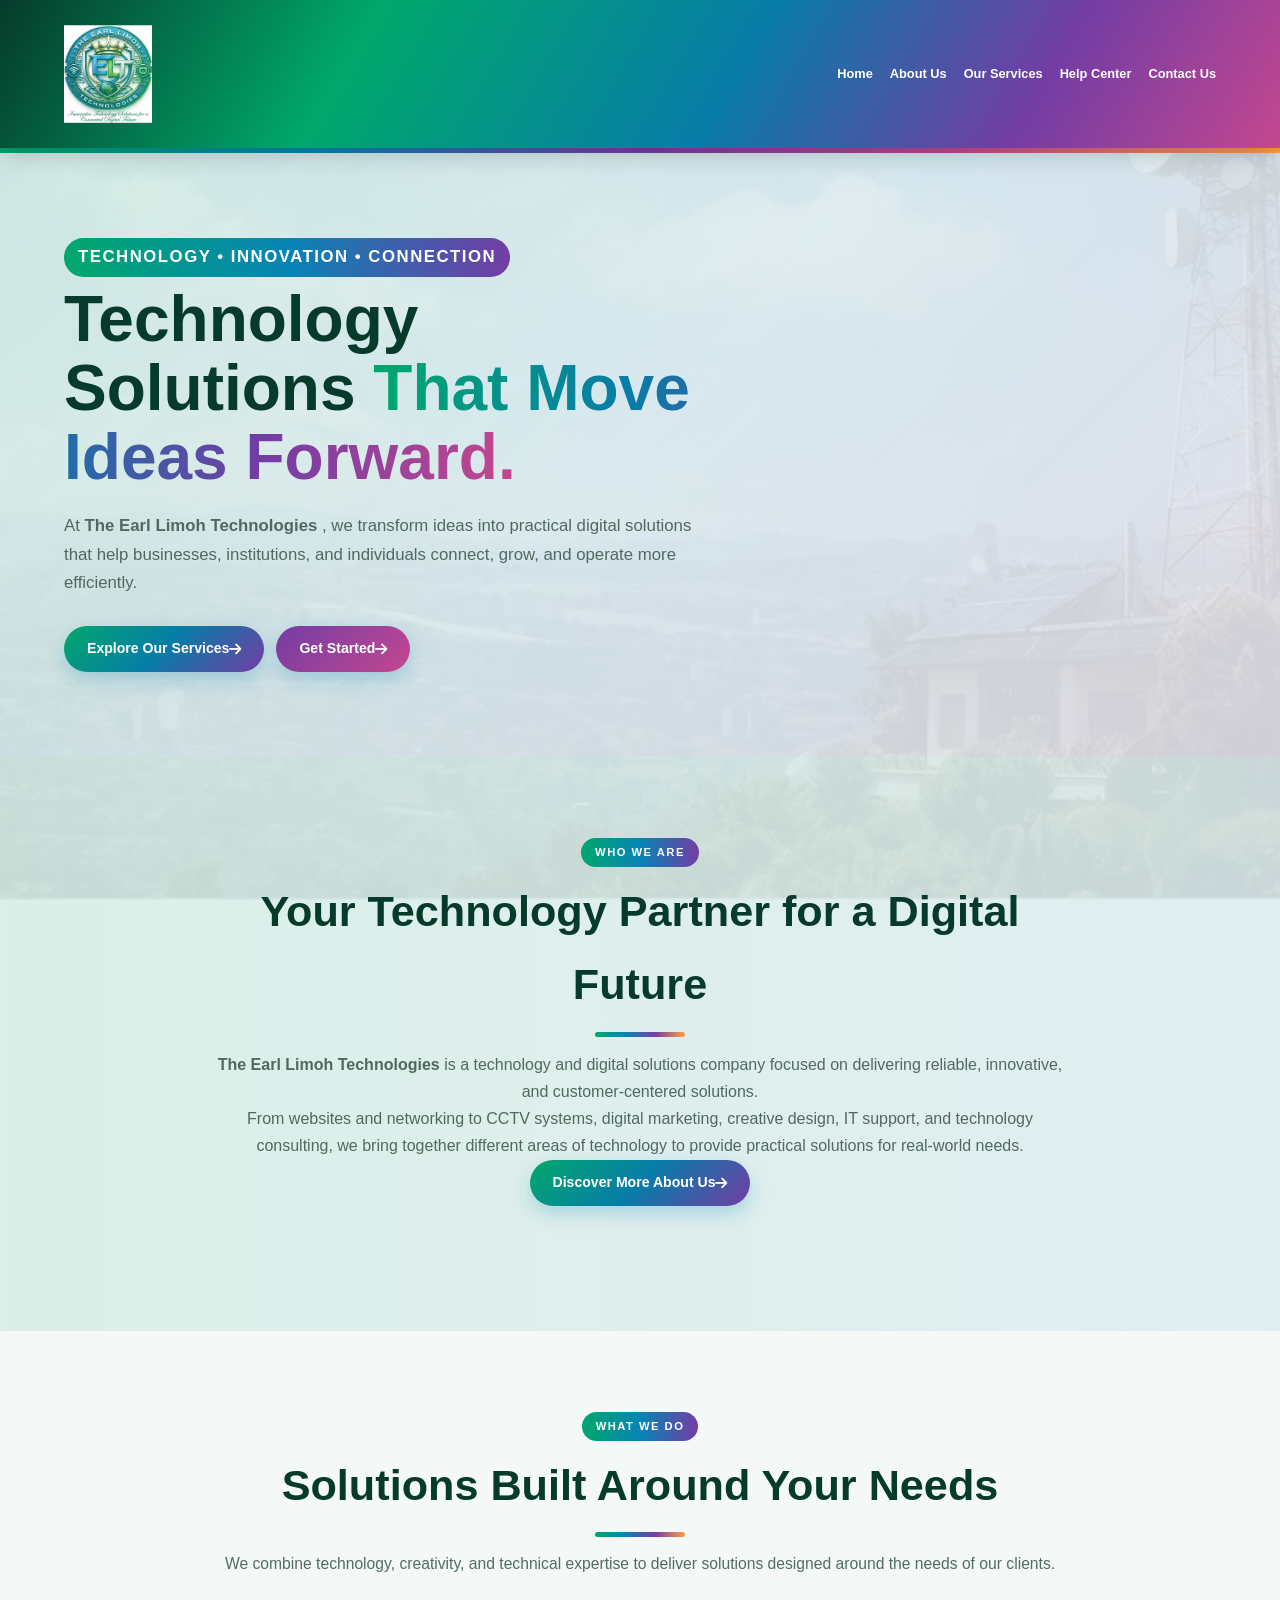
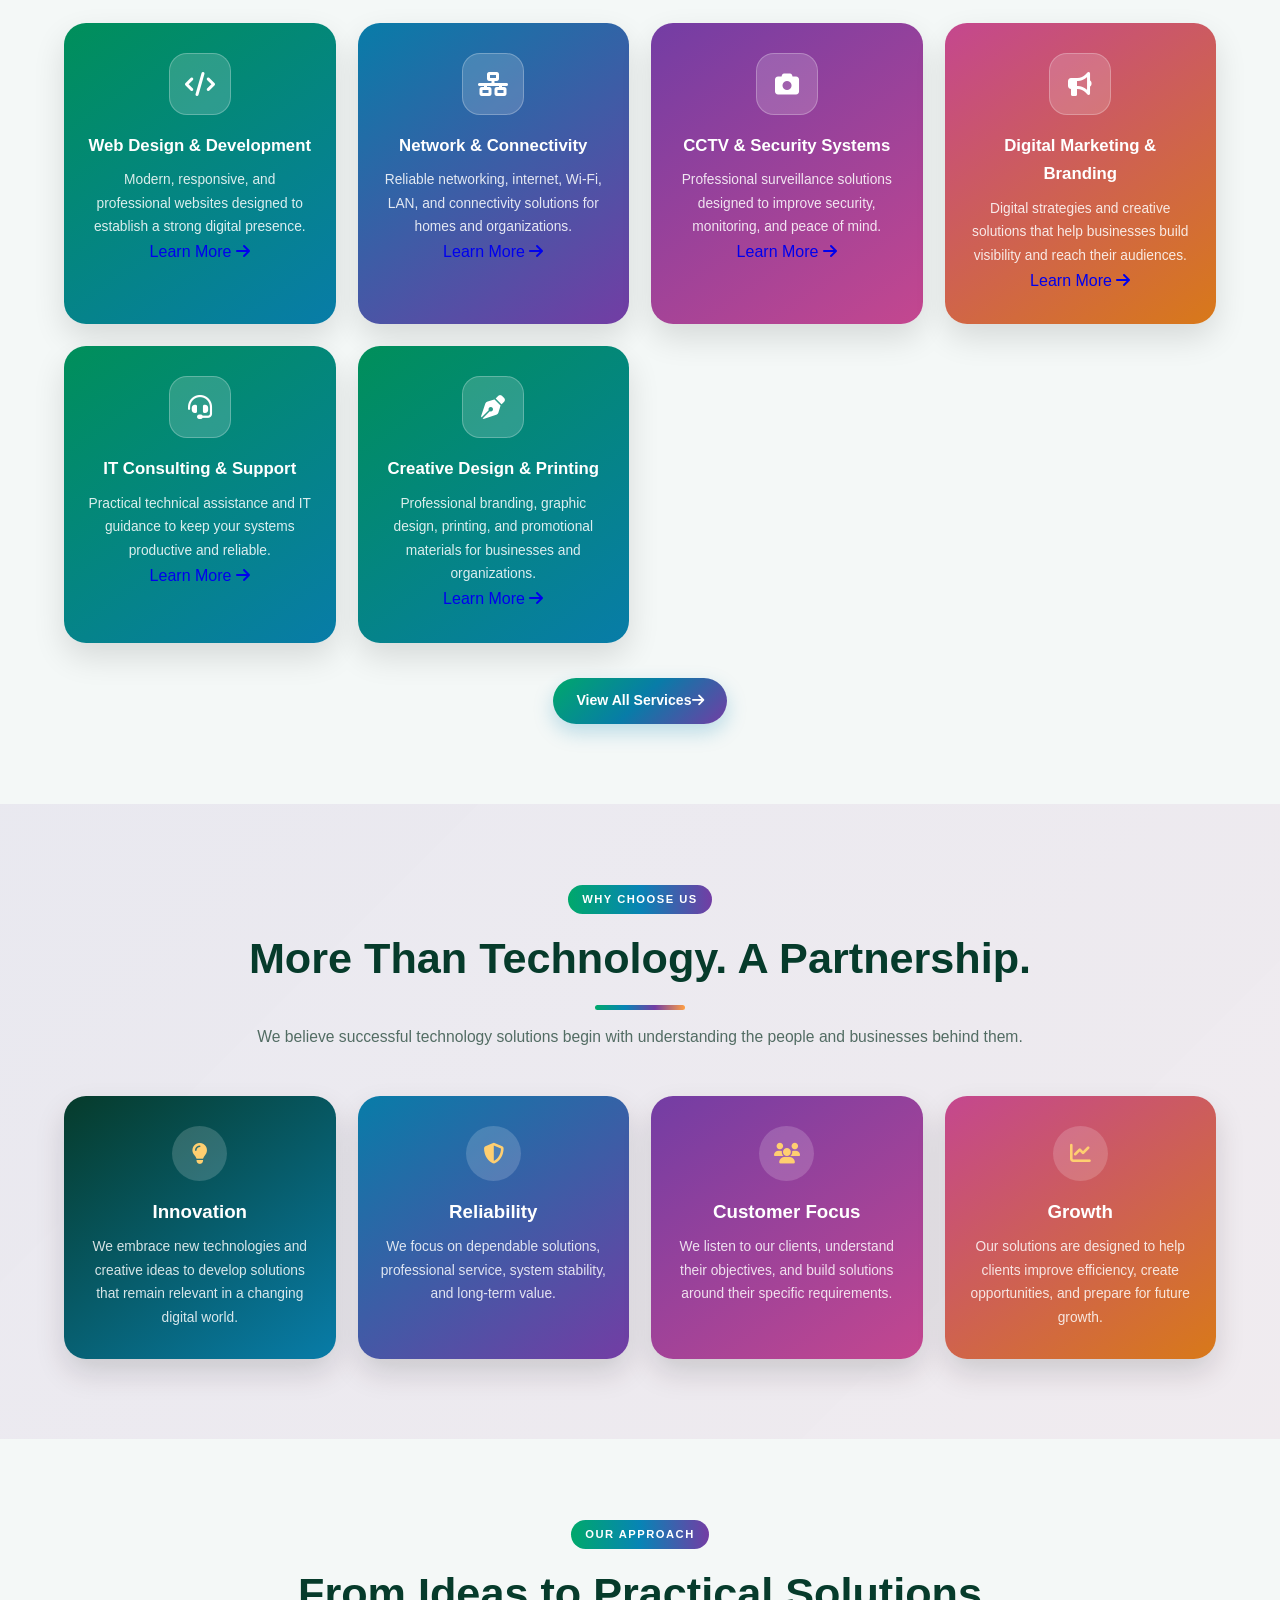
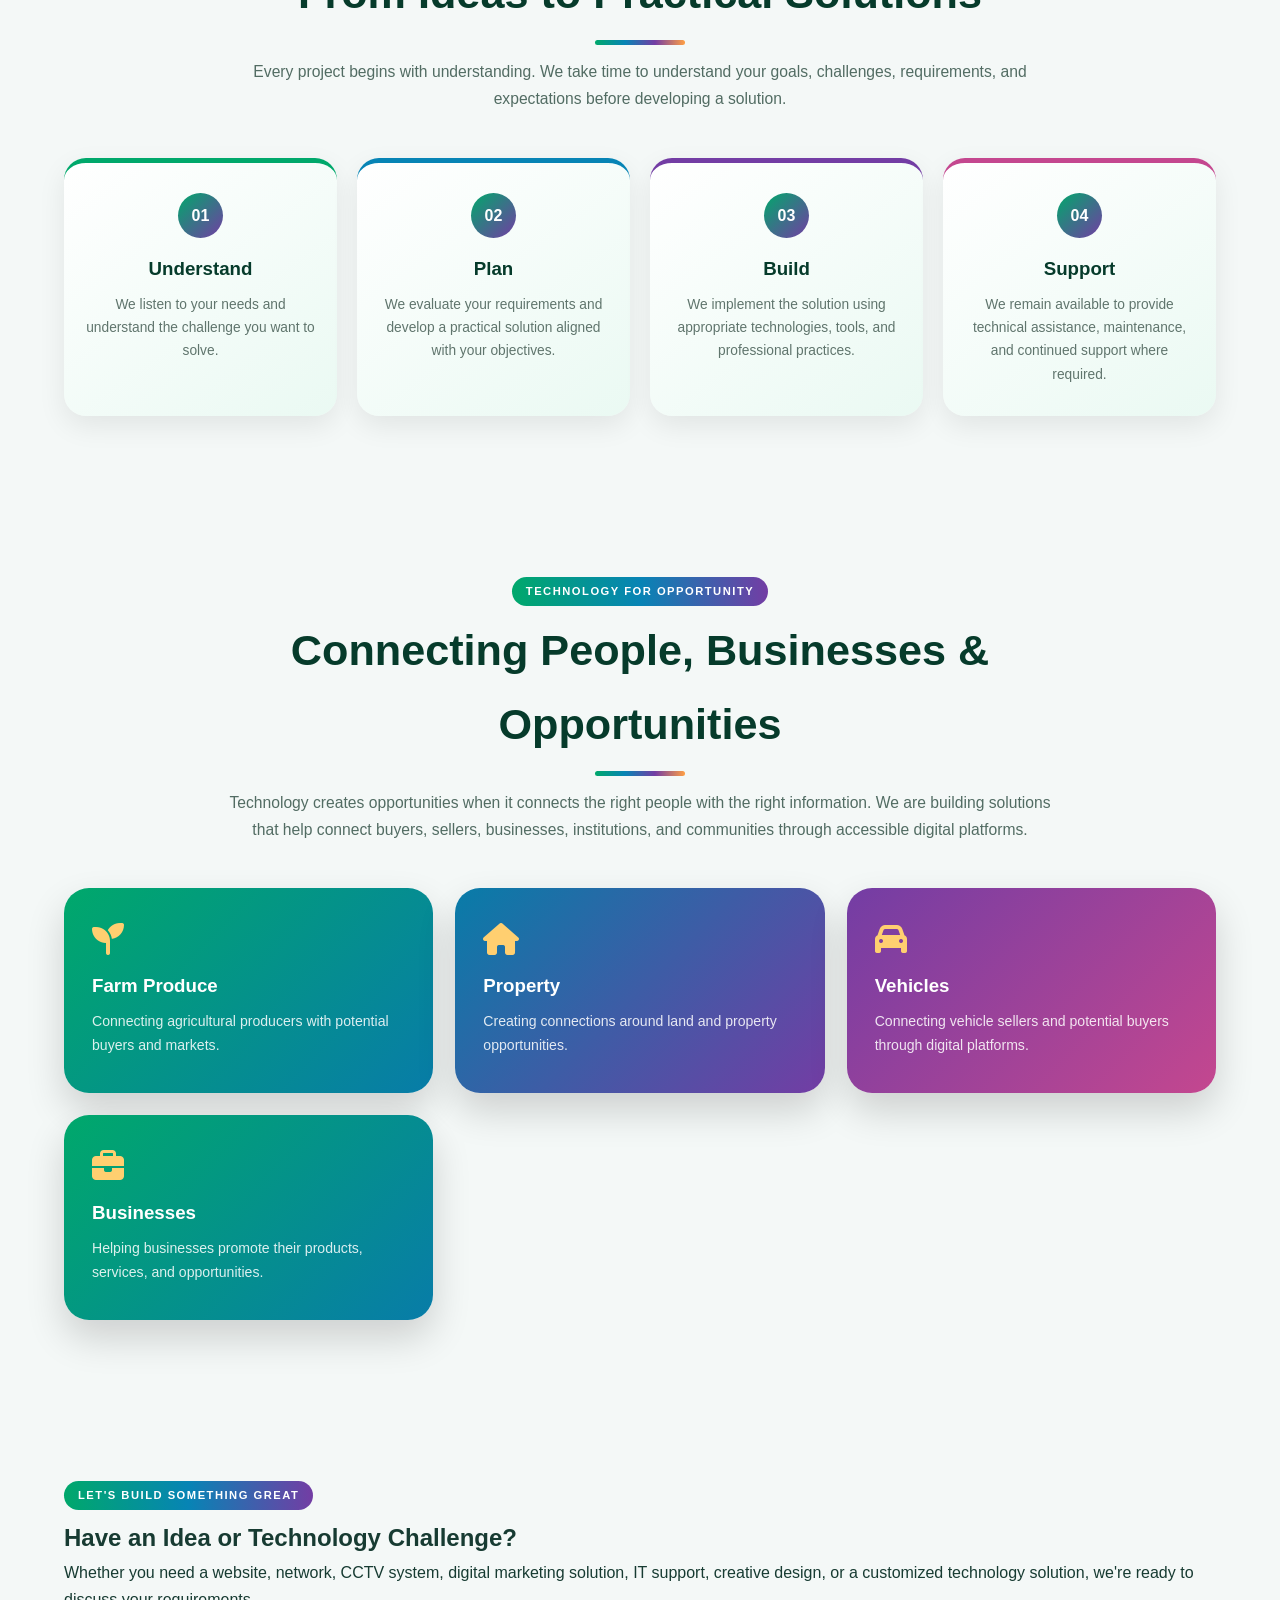
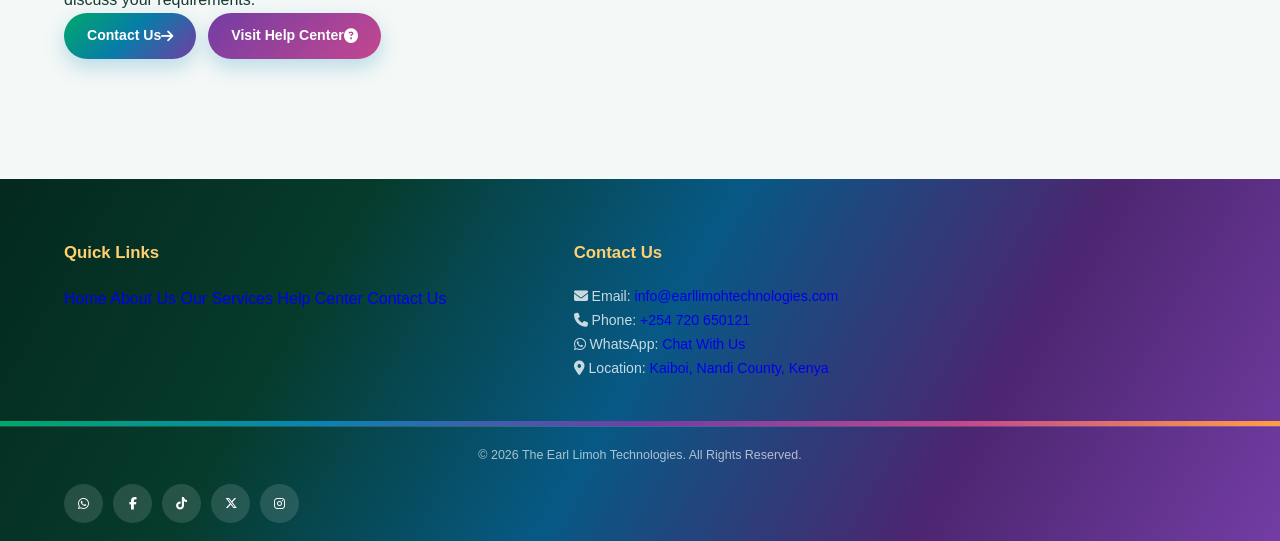
<file: index.html>
<!DOCTYPE html>

<html lang="en">

<head>

<meta charset="UTF-8">

<meta
    name="viewport"
    content="width=device-width, initial-scale=1.0"
>

<title>
    The Earl Limoh Technologies | Innovative Technology Solutions
</title>

<meta
    name="description"
    content="The Earl Limoh Technologies provides innovative technology and digital solutions including web development, networking, CCTV, IT support, digital marketing, creative design, and business solutions."
>

<link rel="stylesheet" href="style.css">

<link
    rel="stylesheet"
    href="https://cdnjs.cloudflare.com/ajax/libs/font-awesome/6.5.2/css/all.min.css"
>

</head>

<body>

<!-- =========================================================
     HEADER
========================================================== -->

<header class="top-section">

    <!-- LOGO -->

    <div class="logo-container">

        <a
            class="logo-link"
            href="index.html"
            aria-label="The Earl Limoh Technologies Home"
        >

            <img
                class="logo"
                src="images/lightmodelogo.svg"
                alt="The Earl Limoh Technologies logo"
            >

        </a>

    </div>


    <!-- MAIN NAVIGATION -->

    <nav
        class="landing"
        aria-label="Main navigation"
    >

        <a href="index.html">
            Home
        </a>

        <a href="about.html">
            About Us
        </a>

        <a href="services.html">
            Our Services
        </a>

        <a href="help.html">
            Help Center
        </a>

        <a href="#contact">
            Contact Us
        </a>

    </nav>

</header>


<hr>


<!-- =========================================================
     HOME / HERO SECTION
========================================================== -->

<main>


    <section class="hero-section">

        <div class="hero-container">


            <div class="hero-content">

                <span class="section-label">
                    <h1>TECHNOLOGY • INNOVATION • CONNECTION</h1>
                </span>


                <h2>
                    Technology Solutions
                    <span>
                        That Move Ideas Forward.
                    </span>
                </h2>


                <p>

                    At
                    <strong>
                        The Earl Limoh Technologies
                    </strong>,
                    we transform ideas into practical digital solutions
                    that help businesses, institutions, and individuals
                    connect, grow, and operate more efficiently.

                </p>


                <div class="hero-buttons">

                    <a
                        href="services.html"
                        class="hero-btn primary-btn"
                    >

                        Explore Our Services

                        <i class="fa-solid fa-arrow-right"></i>

                    </a>


                    <a
                        href="#contact"
                        class="hero-btn secondary-btn"
                    >

                        Get Started

                        <i class="fa-solid fa-arrow-right"></i>

                    </a>

                </div>

            </div>

        </div>

    </section>



    <!-- =====================================================
         WHO WE ARE
    ====================================================== -->

    <section class="intro-section">

        <div class="intro-container">

            <div class="section-heading">

                <span class="section-label">
                    WHO WE ARE
                </span>


                <h2>
                    Your Technology Partner for a Digital Future
                </h2>


                <p>

                    <strong>
                        The Earl Limoh Technologies
                    </strong>
                    is a technology and digital solutions company
                    focused on delivering reliable, innovative, and
                    customer-centered solutions.

                </p>


                <p>

                    From websites and networking to CCTV systems,
                    digital marketing, creative design, IT support,
                    and technology consulting, we bring together
                    different areas of technology to provide practical
                    solutions for real-world needs.

                </p>


                <a
                    href="about.html"
                    class="section-btn"
                >

                    Discover More About Us

                    <i class="fa-solid fa-arrow-right"></i>

                </a>

            </div>

        </div>

    </section>



    <!-- =====================================================
         WHAT WE DO
    ====================================================== -->

    <section class="services-preview-section">

        <div class="services-preview-container">


            <div class="section-heading">

                <span class="section-label">
                    WHAT WE DO
                </span>


                <h2>
                    Solutions Built Around Your Needs
                </h2>


                <p>

                    We combine technology, creativity, and technical
                    expertise to deliver solutions designed around
                    the needs of our clients.

                </p>

            </div>



            <div class="services-preview-grid">


                <!-- WEB DEVELOPMENT -->

                <div class="service-preview-card">

                    <div class="service-icon">

                        <i class="fa-solid fa-code"></i>

                    </div>


                    <h3>
                        Web Design &amp; Development
                    </h3>


                    <p>

                        Modern, responsive, and professional websites
                        designed to establish a strong digital presence.

                    </p>


                    <a href="services.html">

                        Learn More

                        <i class="fa-solid fa-arrow-right"></i>

                    </a>

                </div>



                <!-- NETWORKING -->

                <div class="service-preview-card">

                    <div class="service-icon">

                        <i class="fa-solid fa-network-wired"></i>

                    </div>


                    <h3>
                        Network &amp; Connectivity
                    </h3>


                    <p>

                        Reliable networking, internet, Wi-Fi, LAN,
                        and connectivity solutions for homes and
                        organizations.

                    </p>


                    <a href="services.html">

                        Learn More

                        <i class="fa-solid fa-arrow-right"></i>

                    </a>

                </div>



                <!-- CCTV -->

                <div class="service-preview-card">

                    <div class="service-icon">

                        <i class="fa-solid fa-camera"></i>

                    </div>


                    <h3>
                        CCTV &amp; Security Systems
                    </h3>


                    <p>

                        Professional surveillance solutions designed
                        to improve security, monitoring, and peace
                        of mind.

                    </p>


                    <a href="services.html">

                        Learn More

                        <i class="fa-solid fa-arrow-right"></i>

                    </a>

                </div>



                <!-- DIGITAL MARKETING -->

                <div class="service-preview-card">

                    <div class="service-icon">

                        <i class="fa-solid fa-bullhorn"></i>

                    </div>


                    <h3>
                        Digital Marketing &amp; Branding
                    </h3>


                    <p>

                        Digital strategies and creative solutions that
                        help businesses build visibility and reach
                        their audiences.

                    </p>


                    <a href="services.html">

                        Learn More

                        <i class="fa-solid fa-arrow-right"></i>

                    </a>

                </div>



                <!-- IT SUPPORT -->

                <div class="service-preview-card">

                    <div class="service-icon">

                        <i class="fa-solid fa-headset"></i>

                    </div>


                    <h3>
                        IT Consulting &amp; Support
                    </h3>


                    <p>

                        Practical technical assistance and IT guidance
                        to keep your systems productive and reliable.

                    </p>


                    <a href="services.html">

                        Learn More

                        <i class="fa-solid fa-arrow-right"></i>

                    </a>

                </div>



                <!-- CREATIVE DESIGN -->

                <div class="service-preview-card">

                    <div class="service-icon">

                        <i class="fa-solid fa-pen-nib"></i>

                    </div>


                    <h3>
                        Creative Design &amp; Printing
                    </h3>


                    <p>

                        Professional branding, graphic design, printing,
                        and promotional materials for businesses and
                        organizations.

                    </p>


                    <a href="services.html">

                        Learn More

                        <i class="fa-solid fa-arrow-right"></i>

                    </a>

                </div>

            </div>



            <div class="services-preview-action">

                <a
                    href="services.html"
                    class="section-btn"
                >

                    View All Services

                    <i class="fa-solid fa-arrow-right"></i>

                </a>

            </div>

        </div>

    </section>



    <!-- =====================================================
         WHY CHOOSE US
    ====================================================== -->

    <section class="why-us-section">

        <div class="why-us-container">


            <div class="section-heading">

                <span class="section-label">
                    WHY CHOOSE US
                </span>


                <h2>
                    More Than Technology. A Partnership.
                </h2>


                <p>

                    We believe successful technology solutions begin
                    with understanding the people and businesses
                    behind them.

                </p>

            </div>



            <div class="why-us-grid">


                <!-- INNOVATION -->

                <div class="why-card">

                    <div class="why-icon">

                        <i class="fa-solid fa-lightbulb"></i>

                    </div>


                    <h3>
                        Innovation
                    </h3>


                    <p>

                        We embrace new technologies and creative ideas
                        to develop solutions that remain relevant in
                        a changing digital world.

                    </p>

                </div>



                <!-- RELIABILITY -->

                <div class="why-card">

                    <div class="why-icon">

                        <i class="fa-solid fa-shield-halved"></i>

                    </div>


                    <h3>
                        Reliability
                    </h3>


                    <p>

                        We focus on dependable solutions, professional
                        service, system stability, and long-term value.

                    </p>

                </div>



                <!-- CUSTOMER FOCUS -->

                <div class="why-card">

                    <div class="why-icon">

                        <i class="fa-solid fa-users"></i>

                    </div>


                    <h3>
                        Customer Focus
                    </h3>


                    <p>

                        We listen to our clients, understand their
                        objectives, and build solutions around their
                        specific requirements.

                    </p>

                </div>



                <!-- GROWTH -->

                <div class="why-card">

                    <div class="why-icon">

                        <i class="fa-solid fa-chart-line"></i>

                    </div>


                    <h3>
                        Growth
                    </h3>


                    <p>

                        Our solutions are designed to help clients
                        improve efficiency, create opportunities,
                        and prepare for future growth.

                    </p>

                </div>

            </div>

        </div>

    </section>



    <!-- =====================================================
         OUR APPROACH
    ====================================================== -->

    <section class="approach-preview-section">

        <div class="approach-preview-container">


            <div class="section-heading">

                <span class="section-label">
                    OUR APPROACH
                </span>


                <h2>
                    From Ideas to Practical Solutions
                </h2>


                <p>

                    Every project begins with understanding. We take
                    time to understand your goals, challenges,
                    requirements, and expectations before developing
                    a solution.

                </p>

            </div>



            <div class="process-grid">


                <!-- STEP 01 -->

                <div class="process-card">

                    <span class="process-number">
                        01
                    </span>


                    <h3>
                        Understand
                    </h3>


                    <p>

                        We listen to your needs and understand the
                        challenge you want to solve.

                    </p>

                </div>



                <!-- STEP 02 -->

                <div class="process-card">

                    <span class="process-number">
                        02
                    </span>


                    <h3>
                        Plan
                    </h3>


                    <p>

                        We evaluate your requirements and develop a
                        practical solution aligned with your objectives.

                    </p>

                </div>



                <!-- STEP 03 -->

                <div class="process-card">

                    <span class="process-number">
                        03
                    </span>


                    <h3>
                        Build
                    </h3>


                    <p>

                        We implement the solution using appropriate
                        technologies, tools, and professional practices.

                    </p>

                </div>



                <!-- STEP 04 -->

                <div class="process-card">

                    <span class="process-number">
                        04
                    </span>


                    <h3>
                        Support
                    </h3>


                    <p>

                        We remain available to provide technical
                        assistance, maintenance, and continued support
                        where required.

                    </p>

                </div>

            </div>

        </div>

    </section>



    <!-- =====================================================
         BUSINESS CONNECTIONS
    ====================================================== -->

    <section class="business-section">

        <div class="business-container">


            <div class="section-heading">

                <span class="section-label">
                    TECHNOLOGY FOR OPPORTUNITY
                </span>


                <h2>
                    Connecting People, Businesses &amp; Opportunities
                </h2>


                <p>

                    Technology creates opportunities when it connects
                    the right people with the right information. We
                    are building solutions that help connect buyers,
                    sellers, businesses, institutions, and communities
                    through accessible digital platforms.

                </p>

            </div>



            <div class="business-highlights">


                <!-- FARM PRODUCE -->

                <div class="business-item">

                    <i class="fa-solid fa-seedling"></i>


                    <h3>
                        Farm Produce
                    </h3>


                    <p>

                        Connecting agricultural producers with
                        potential buyers and markets.

                    </p>

                </div>



                <!-- PROPERTY -->

                <div class="business-item">

                    <i class="fa-solid fa-house"></i>


                    <h3>
                        Property
                    </h3>


                    <p>

                        Creating connections around land and
                        property opportunities.

                    </p>

                </div>



                <!-- VEHICLES -->

                <div class="business-item">

                    <i class="fa-solid fa-car"></i>


                    <h3>
                        Vehicles
                    </h3>


                    <p>

                        Connecting vehicle sellers and potential
                        buyers through digital platforms.

                    </p>

                </div>



                <!-- BUSINESSES -->

                <div class="business-item">

                    <i class="fa-solid fa-briefcase"></i>


                    <h3>
                        Businesses
                    </h3>


                    <p>

                        Helping businesses promote their products,
                        services, and opportunities.

                    </p>

                </div>

            </div>

        </div>

    </section>



    <!-- =====================================================
         CALL TO ACTION
    ====================================================== -->

    <section class="home-cta-section">

        <div class="home-cta-container">


            <span class="section-label">
                LET'S BUILD SOMETHING GREAT
            </span>


            <h2>
                Have an Idea or Technology Challenge?
            </h2>


            <p>

                Whether you need a website, network, CCTV system,
                digital marketing solution, IT support, creative
                design, or a customized technology solution, we're
                ready to discuss your requirements.

            </p>


            <div class="cta-buttons">


                <a
                    href="#contact"
                    class="cta-btn primary-btn"
                >

                    Contact Us

                    <i class="fa-solid fa-arrow-right"></i>

                </a>


                <a
                    href="help.html"
                    class="cta-btn secondary-btn"
                >

                    Visit Help Center

                    <i class="fa-solid fa-circle-question"></i>

                </a>

            </div>

        </div>

    </section>

</main>



<!-- =========================================================
     FOOTER
========================================================== -->

<footer id="contact">


    <div class="footer-content">


        <!-- ==================== QUICK LINKS ==================== -->

        <div class="footer-section">

            <h3>
                Quick Links
            </h3>


            <a href="index.html">
                Home
            </a>


            <a href="about.html">
                About Us
            </a>


            <a href="services.html">
                Our Services
            </a>


            <a href="help.html">
                Help Center
            </a>


            <a href="#contact">
                Contact Us
            </a>

        </div>



        <!-- ==================== CONTACT ==================== -->

        <div class="footer-section">

            <h3>
                Contact Us
            </h3>


            <!-- EMAIL -->

            <p>

                <i class="fa-solid fa-envelope"></i>

                Email:

                <a href="mailto:info@earllimohtechnologies.com">

                    info@earllimohtechnologies.com

                </a>

            </p>



            <!-- PHONE -->

            <p>

                <i class="fa-solid fa-phone"></i>

                Phone:

                <a href="tel:+254720650121">

                    +254 720 650121

                </a>

            </p>



            <!-- WHATSAPP -->

            <p>

                <i class="fa-brands fa-whatsapp"></i>

                WhatsApp:

                <a
                    href="https://wa.me/254720650121"
                    target="_blank"
                    rel="noopener noreferrer"
                >

                    Chat With Us

                </a>

            </p>



            <!-- LOCATION -->

            <p>

                <i class="fa-solid fa-location-dot"></i>

                Location:

                <a
                    href="https://maps.app.goo.gl/JBHe2yL5sSS4Umdd8"
                    target="_blank"
                    rel="noopener noreferrer"
                >

                    Kaiboi, Nandi County, Kenya

                </a>

            </p>

        </div>

    </div>



    <hr>



    <!-- ==================== FOOTER BOTTOM ==================== -->

    <div class="footer-bottom">


        <p>

            &copy; 2026 The Earl Limoh Technologies.
            All Rights Reserved.

        </p>



        <!-- ==================== SOCIAL LINKS ==================== -->

        <div class="social-links">


            <!-- WHATSAPP -->

            <a
                href="https://wa.me/254720650121"
                target="_blank"
                rel="noopener noreferrer"
                aria-label="WhatsApp"
            >

                <i class="fa-brands fa-whatsapp"></i>

            </a>



            <!-- FACEBOOK -->

            <a
                href="https://www.fb.com/l/6lp1kJRRR"
                target="_blank"
                rel="noopener noreferrer"
                aria-label="Facebook"
            >

                <i class="fa-brands fa-facebook-f"></i>

            </a>



            <!-- TIKTOK -->

            <a
                href="https://www.tiktok.com/@athelstand"
                target="_blank"
                rel="noopener noreferrer"
                aria-label="TikTok"
            >

                <i class="fa-brands fa-tiktok"></i>

            </a>



            <!-- X / TWITTER -->

            <a
                href="https://x.com/kissmefasta"
                target="_blank"
                rel="noopener noreferrer"
                aria-label="X"
            >

                <i class="fa-brands fa-x-twitter"></i>

            </a>



            <!-- INSTAGRAM -->

            <a
                href="https://www.instagram.com/theearllimoh"
                target="_blank"
                rel="noopener noreferrer"
                aria-label="Instagram"
            >

                <i class="fa-brands fa-instagram"></i>

            </a>

        </div>

    </div>


</footer>

</body>

</html>
</file>
<file: style.css>
/* =========================================================
   THE EARL LIMOH TECHNOLOGIES
   COLORFUL + PROFESSIONAL + FULLY RESPONSIVE
   ========================================================= */


/* =========================================================
   1. RESET
   ========================================================= */

* {
    margin: 0;
    padding: 0;
    box-sizing: border-box;
}

html {
    scroll-behavior: smooth;
}

body {
    font-family: Arial, Helvetica, sans-serif;
    line-height: 1.7;
    color: #173b32;
    background: #f4f8f7;
    overflow-x: hidden;
    position: relative;
    isolation: isolate;
}

body::before {
    content: "";
    position: fixed;
    inset: 0;

    background-image: url("images/back.jpeg");
    background-position: center;
    background-size: cover;
    background-repeat: no-repeat;

    opacity: 0.1;

    z-index: -1;
    pointer-events: none;
}

img {
    max-width: 100%;
    height: auto;
}

a {
    text-decoration: none;
}


/* =========================================================
   2. HEADER
   ========================================================= */

.top-section {
    width: 100%;

    display: grid;

    grid-template-columns: 130px 1fr auto;

    grid-template-areas:
        "logo title nav";

    align-items: center;

    gap: 20px;

    padding: 12px 5%;

    color: white;

    background:
        linear-gradient(
            120deg,
            #063b2b 0%,
            #00a86b 28%,
            #087ca8 57%,
            #733da4 80%,
            #c4478f 100%
        );

    box-shadow:
        0 5px 25px rgba(0, 0, 0, 0.2);

    position: relative;
    z-index: 1000;
}


/* =========================================================
   3. LOGO
   ========================================================= */

.logo-container {
    grid-area: logo;

    display: flex;
    flex-direction: column;

    align-items: flex-start;
}

.logo-link {
    display: inline-flex;

    align-items: center;
    justify-content: center;

    background: transparent;
}

.logo {
    width: 88px;
    max-width: 88px;

    display: block;

    background: transparent;

    /*
       If the SVG has transparency,
       this allows it to blend into the header.
    */
    mix-blend-mode: screen;

    filter:
        drop-shadow(
            0 3px 6px rgba(0, 0, 0, 0.2)
        );

    transition: 0.3s ease;
}

.logo:hover {
    transform: scale(1.04);
}

.logo-caption {
    max-width: 145px;

    margin-top: 3px;

    color: rgba(255, 255, 255, 0.9);

    font-size: 0.58rem;

    line-height: 1.3;
}


/* =========================================================
   4. CEO / BRAND TITLE
   ========================================================= */

.top-section > h1,
.top-section-title {
    grid-area: title;

    justify-self: center;

    text-align: center;
}

.top-section > h1 {
    font-size: 1.15rem;

    letter-spacing: 0.3px;
}

.top-section-title h1 {
    font-size: 1.05rem;
}

.top-section-title span {
    display: block;

    color: #ffe4a3;

    font-size: 0.7rem;

    font-weight: bold;
}


/* =========================================================
   5. NAVIGATION - RIGHT
   ========================================================= */

.landing {
    grid-area: nav;

    display: flex;

    align-items: center;

    justify-content: flex-end;

    flex-wrap: wrap;

    gap: 7px 17px;

    margin-left: auto;
}

.landing a {
    position: relative;

    padding: 7px 0;

    color: #ffffff;

    font-size: 0.8rem;

    font-weight: 700;

    white-space: nowrap;

    transition: 0.25s ease;
}

.landing a::after {
    content: "";

    position: absolute;

    left: 0;
    bottom: 0;

    width: 0;
    height: 3px;

    border-radius: 20px;

    background: #ffbd59;

    transition: width 0.25s ease;
}

.landing a:hover,
.landing a.active {
    color: #ffe09a;
}

.landing a:hover::after,
.landing a.active::after {
    width: 100%;
}


/* =========================================================
   6. COLOR BAR
   ========================================================= */

hr {
    border: none;

    height: 5px;

    margin: 0;

    background:
        linear-gradient(
            90deg,
            #00a86b,
            #0784b5,
            #733da4,
            #c4478f,
            #ff9f43
        );
}


/* =========================================================
   7. GENERAL CONTAINERS
   ========================================================= */

.hero-container,
.intro-container,
.services-preview-container,
.why-us-container,
.approach-preview-container,
.business-container,
.about-section,
.values-container,
.services-container,
.help-container {
    width: min(1180px, 90%);

    margin: auto;
}


/* =========================================================
   8. SECTION HEADINGS
   ========================================================= */

.section-header,
.section-heading {
    max-width: 850px;

    margin: 0 auto 45px;

    text-align: center;
}

.section-label {
    display: inline-block;

    margin-bottom: 8px;

    padding: 5px 14px;

    border-radius: 30px;

    color: #ffffff;

    background:
        linear-gradient(
            90deg,
            #00a86b,
            #0784b5,
            #733da4
        );

    font-size: 0.7rem;

    font-weight: 800;

    letter-spacing: 1.5px;
}

.section-header h2,
.section-heading h2 {
    margin-bottom: 14px;

    color: #063b2b;

    font-size: clamp(1.9rem, 4vw, 2.7rem);
}

.section-header h2::after,
.section-heading h2::after {
    content: "";

    display: block;

    width: 90px;
    height: 5px;

    margin: 10px auto;

    border-radius: 20px;

    background:
        linear-gradient(
            90deg,
            #00a86b,
            #0784b5,
            #733da4,
            #ff9f43
        );
}

.section-header p,
.section-heading p {
    color: #526c63;

    font-size: 0.98rem;
}


/* =========================================================
   9. HERO
   ========================================================= */

.hero-section {
    padding: 85px 0;

    background:
        linear-gradient(
            135deg,
            rgba(0, 168, 107, 0.12),
            rgba(7, 132, 181, 0.08),
            rgba(115, 61, 164, 0.1)
        );
}

.hero-container {
    display: grid;

    grid-template-columns: 1.15fr 0.85fr;

    gap: 55px;

    align-items: center;
}

.hero-content {
    max-width: 700px;
}

.hero-content h2 {
    margin-bottom: 20px;

    color: #063b2b;

    font-size: clamp(2.2rem, 5vw, 4rem);

    line-height: 1.08;
}

.hero-content h2 span {
    background:
        linear-gradient(
            90deg,
            #00a86b,
            #087ca8,
            #733da4,
            #c4478f
        );

    -webkit-background-clip: text;
    background-clip: text;

    color: transparent;
}

.hero-content p {
    margin-bottom: 28px;

    color: #506960;

    font-size: 1.05rem;
}


/* =========================================================
   10. BUTTONS
   ========================================================= */

.hero-buttons,
.cta-buttons {
    display: flex;

    flex-wrap: wrap;

    gap: 12px;
}

.hero-btn,
.primary-btn,
.secondary-btn,
.section-btn,
.services-btn,
.help-btn,
.cta-btn {
    display: inline-flex;

    align-items: center;
    justify-content: center;

    min-height: 46px;

    padding: 11px 23px;

    border-radius: 30px;

    font-size: 0.88rem;

    font-weight: 700;

    transition: 0.3s ease;
}

.hero-btn,
.primary-btn,
.section-btn,
.services-btn,
.help-btn,
.cta-btn {
    color: #ffffff;

    background:
        linear-gradient(
            135deg,
            #00a86b,
            #087ca8,
            #733da4
        );

    box-shadow:
        0 8px 20px rgba(7, 132, 181, 0.25);
}

.secondary-btn {
    color: #ffffff;

    background:
        linear-gradient(
            135deg,
            #733da4,
            #c4478f
        );
}

.hero-btn:hover,
.primary-btn:hover,
.secondary-btn:hover,
.section-btn:hover,
.services-btn:hover,
.help-btn:hover,
.cta-btn:hover {
    transform: translateY(-4px);

    box-shadow:
        0 14px 28px rgba(0, 0, 0, 0.18);
}


/* =========================================================
   11. HERO VISUAL
   ========================================================= */

.hero-visual {
    display: flex;

    align-items: center;
    justify-content: center;
}

.hero-visual-card {
    width: min(100%, 430px);

    padding: 50px 30px;

    text-align: center;

    color: #ffffff;

    border-radius: 30px;

    background:
        linear-gradient(
            145deg,
            #00a86b,
            #087ca8,
            #733da4,
            #c4478f
        );

    box-shadow:
        0 25px 50px rgba(0, 0, 0, 0.2);

    transform: rotate(1deg);
}

.hero-visual-card i {
    margin-bottom: 18px;

    color: #ffcf70;

    font-size: 4rem;
}

.hero-visual-card h3 {
    margin-bottom: 10px;

    font-size: 1.5rem;
}


/* =========================================================
   12. INTRO
   ========================================================= */

.intro-section {
    padding: 80px 0;

    background:
        linear-gradient(
            90deg,
            rgba(0, 168, 107, 0.1),
            rgba(7, 132, 181, 0.08)
        );
}

.intro-container {
    max-width: 900px;

    text-align: center;
}

.intro-container p {
    color: #506960;

    font-size: 1rem;
}


/* =========================================================
   13. SERVICES PREVIEW
   ========================================================= */

.services-preview-section {
    padding: 80px 0;
}

.services-preview-grid {
    display: grid;

    grid-template-columns: repeat(4, 1fr);

    gap: 22px;
}

.service-preview-card {
    padding: 30px 22px;

    text-align: center;

    color: #ffffff;

    border-radius: 22px;

    box-shadow:
        0 14px 32px rgba(0, 0, 0, 0.12);

    transition: 0.3s ease;

    background:
        linear-gradient(
            145deg,
            #008f5a,
            #087ca8
        );
}

.service-preview-card:nth-child(2) {
    background:
        linear-gradient(
            145deg,
            #087ca8,
            #733da4
        );
}

.service-preview-card:nth-child(3) {
    background:
        linear-gradient(
            145deg,
            #733da4,
            #c4478f
        );
}

.service-preview-card:nth-child(4) {
    background:
        linear-gradient(
            145deg,
            #c4478f,
            #d87919
        );
}

.service-preview-card:hover {
    transform: translateY(-9px) scale(1.01);

    box-shadow:
        0 20px 40px rgba(0, 0, 0, 0.18);
}

.service-preview-card h3 {
    margin: 17px 0 8px;

    font-size: 1.05rem;
}

.service-preview-card p {
    color: rgba(255, 255, 255, 0.86);

    font-size: 0.86rem;
}

.service-icon,
.help-icon,
.about-icon {
    width: 62px;
    height: 62px;

    display: flex;

    align-items: center;
    justify-content: center;

    margin: auto;

    border-radius: 18px;

    color: #ffffff;

    background:
        rgba(255, 255, 255, 0.17);

    font-size: 1.5rem;

    border: 1px solid rgba(255, 255, 255, 0.25);
}

.services-preview-action {
    margin-top: 35px;

    text-align: center;
}


/* =========================================================
   14. WHY US
   ========================================================= */

.why-us-section {
    padding: 80px 0;

    background:
        linear-gradient(
            135deg,
            rgba(115, 61, 164, 0.08),
            rgba(196, 71, 143, 0.07)
        );
}

.why-us-grid {
    display: grid;

    grid-template-columns: repeat(4, 1fr);

    gap: 22px;
}

.why-card {
    padding: 30px 22px;

    text-align: center;

    color: #ffffff;

    border-radius: 22px;

    background:
        linear-gradient(
            145deg,
            #063b2b,
            #087ca8
        );

    box-shadow:
        0 14px 30px rgba(0, 0, 0, 0.14);
}

.why-card:nth-child(2) {
    background:
        linear-gradient(
            145deg,
            #087ca8,
            #733da4
        );
}

.why-card:nth-child(3) {
    background:
        linear-gradient(
            145deg,
            #733da4,
            #c4478f
        );
}

.why-card:nth-child(4) {
    background:
        linear-gradient(
            145deg,
            #c4478f,
            #d87919
        );
}

.why-icon {
    width: 55px;
    height: 55px;

    display: flex;

    align-items: center;
    justify-content: center;

    margin: auto;

    border-radius: 50%;

    background: rgba(255, 255, 255, 0.17);

    color: #ffcf70;

    font-size: 1.3rem;
}

.why-card h3 {
    margin: 15px 0 8px;
}

.why-card p {
    color: rgba(255, 255, 255, 0.84);

    font-size: 0.86rem;
}


/* =========================================================
   15. PROCESS
   ========================================================= */

.approach-preview-section {
    padding: 80px 0;
}

.process-grid {
    display: grid;

    grid-template-columns: repeat(4, 1fr);

    gap: 20px;
}

.process-card {
    padding: 30px 22px;

    text-align: center;

    border-radius: 22px;

    background:
        linear-gradient(
            145deg,
            rgba(255, 255, 255, 0.95),
            rgba(233, 249, 242, 0.95)
        );

    border-top: 5px solid #00a86b;

    box-shadow:
        0 10px 28px rgba(0, 0, 0, 0.08);
}

.process-card:nth-child(2) {
    border-top-color: #0784b5;
}

.process-card:nth-child(3) {
    border-top-color: #733da4;
}

.process-card:nth-child(4) {
    border-top-color: #c4478f;
}

.process-number {
    width: 45px;
    height: 45px;

    display: flex;

    align-items: center;
    justify-content: center;

    margin: auto;

    border-radius: 50%;

    color: #ffffff;

    background:
        linear-gradient(
            135deg,
            #00a86b,
            #733da4
        );

    font-weight: bold;
}

.process-card h3 {
    margin: 15px 0 8px;

    color: #063b2b;
}

.process-card p {
    color: #60756d;

    font-size: 0.86rem;
}


/* =========================================================
   16. BUSINESS
   ========================================================= */

.business-section {
    padding: 80px 0;
}

.business-highlights {
    display: grid;

    grid-template-columns: repeat(3, 1fr);

    gap: 22px;
}

.business-item {
    padding: 35px 28px;

    color: #ffffff;

    border-radius: 25px;

    background:
        linear-gradient(
            135deg,
            #00a86b,
            #087ca8
        );

    box-shadow:
        0 18px 38px rgba(0, 0, 0, 0.16);
}

.business-item:nth-child(2) {
    background:
        linear-gradient(
            135deg,
            #087ca8,
            #733da4
        );
}

.business-item:nth-child(3) {
    background:
        linear-gradient(
            135deg,
            #733da4,
            #c4478f
        );
}

.business-item i {
    margin-bottom: 15px;

    color: #ffcf70;

    font-size: 2rem;
}

.business-item h3 {
    margin-bottom: 8px;
}

.business-item p {
    color: rgba(255, 255, 255, 0.86);

    font-size: 0.88rem;
}


/* =========================================================
   17. ABOUT
   ========================================================= */

.about-section {
    padding: 80px 0;
}

.about-content {
    display: grid;

    grid-template-columns: 1.15fr 0.85fr;

    gap: 40px;

    align-items: start;
}

.about-text h3 {
    margin-bottom: 15px;

    color: #063b2b;

    font-size: 1.5rem;
}

.about-text p {
    margin-bottom: 15px;

    color: #536c63;
}

.about-highlight {
    padding: 35px;

    color: #ffffff;

    border-radius: 25px;

    background:
        linear-gradient(
            145deg,
            #00a86b,
            #087ca8,
            #733da4
        );

    box-shadow:
        0 18px 40px rgba(0, 0, 0, 0.16);
}

.about-highlight h3 {
    margin: 15px 0 10px;
}

.about-highlight p {
    color: rgba(255, 255, 255, 0.86);
}

.about-highlight-icon {
    width: 65px;
    height: 65px;

    display: flex;

    align-items: center;
    justify-content: center;

    border-radius: 18px;

    background: rgba(255, 255, 255, 0.17);

    color: #ffcf70;

    font-size: 1.7rem;
}


/* =========================================================
   18. VISION & MISSION
   ========================================================= */

.vision-section,
.mission-section,
.approach-section,
.history-section,
.commitment-section,
.future-section {
    padding: 70px 0;
}

.vision-section .about-content {
    align-items: stretch;
}

.vision-section .about-content > div,
.mission-section {
    padding: 32px;

    border-radius: 23px;

    background:
        linear-gradient(
            145deg,
            #00a86b,
            #087ca8
        );

    color: #ffffff;

    box-shadow:
        0 15px 35px rgba(0, 0, 0, 0.13);
}

.vision-section .about-content > div:last-child {
    background:
        linear-gradient(
            145deg,
            #733da4,
            #c4478f
        );
}

.vision-section h3,
.mission-section h3 {
    margin: 15px 0 10px;
}

.vision-section p,
.mission-section p {
    color: rgba(255, 255, 255, 0.86);
}


/* =========================================================
   19. VALUES
   ========================================================= */

.values-section {
    padding: 80px 0;
}

.values-container {
    display: grid;

    grid-template-columns: repeat(4, 1fr);

    gap: 22px;
}

.value {
    padding: 30px 22px;

    text-align: center;

    color: #ffffff;

    border-radius: 22px;

    background:
        linear-gradient(
            145deg,
            #00a86b,
            #087ca8
        );

    box-shadow:
        0 14px 30px rgba(0, 0, 0, 0.13);
}

.value:nth-child(2) {
    background:
        linear-gradient(
            145deg,
            #087ca8,
            #733da4
        );
}

.value:nth-child(3) {
    background:
        linear-gradient(
            145deg,
            #733da4,
            #c4478f
        );
}

.value:nth-child(4) {
    background:
        linear-gradient(
            145deg,
            #c4478f,
            #d87919
        );
}

.value i {
    margin-bottom: 15px;

    color: #ffcf70;

    font-size: 2rem;
}

.value h3 {
    margin-bottom: 8px;
}

.value p {
    color: rgba(255, 255, 255, 0.84);

    font-size: 0.86rem;
}


/* =========================================================
   20. SERVICES PAGE
   ========================================================= */

.services-section {
    padding: 80px 0;
}

.services-grid {
    display: grid;

    grid-template-columns: repeat(4, 1fr);

    gap: 24px;
}

.service-card {
    padding: 32px 22px;

    text-align: center;

    color: #ffffff;

    border-radius: 23px;

    box-shadow:
        0 14px 32px rgba(0, 0, 0, 0.13);

    transition: 0.3s ease;

    background:
        linear-gradient(
            145deg,
            #00a86b,
            #087ca8
        );
}

.service-card:nth-child(2) {
    background:
        linear-gradient(
            145deg,
            #087ca8,
            #733da4
        );
}

.service-card:nth-child(3) {
    background:
        linear-gradient(
            145deg,
            #733da4,
            #c4478f
        );
}

.service-card:nth-child(4) {
    background:
        linear-gradient(
            145deg,
            #c4478f,
            #d87919
        );
}

.service-card:nth-child(5) {
    background:
        linear-gradient(
            145deg,
            #d87919,
            #00a86b
        );
}

.service-card:nth-child(6) {
    background:
        linear-gradient(
            145deg,
            #00a86b,
            #075985
        );
}

.service-card:nth-child(7) {
    background:
        linear-gradient(
            145deg,
            #075985,
            #733da4
        );
}

.service-card:nth-child(8) {
    background:
        linear-gradient(
            145deg,
            #733da4,
            #00a86b
        );
}

.service-card:hover {
    transform: translateY(-9px) scale(1.01);

    box-shadow:
        0 22px 42px rgba(0, 0, 0, 0.2);
}

.service-card h3 {
    margin: 18px 0 9px;

    font-size: 1.08rem;
}

.service-card p {
    color: rgba(255, 255, 255, 0.87);

    font-size: 0.88rem;
}

.services-footer {
    max-width: 800px;

    margin: 55px auto 0;

    padding: 45px 30px;

    text-align: center;

    color: #ffffff;

    border-radius: 27px;

    background:
        linear-gradient(
            135deg,
            #063b2b,
            #087ca8,
            #733da4
        );

    box-shadow:
        0 20px 45px rgba(0, 0, 0, 0.17);
}

.services-footer h3 {
    margin-bottom: 10px;

    font-size: 1.6rem;
}

.services-footer p {
    margin-bottom: 20px;

    color: rgba(255, 255, 255, 0.85);
}

.services-footer .services-btn {
    background: #ff9f43;
}


/* =========================================================
   21. HELP CENTER
   ========================================================= */

.help-section {
    padding: 80px 0;
}

.help-grid {
    display: grid;

    grid-template-columns: repeat(3, 1fr);

    gap: 24px;
}

.help-card {
    padding: 32px 25px;

    text-align: center;

    color: #ffffff;

    border-radius: 23px;

    background:
        linear-gradient(
            145deg,
            #00a86b,
            #087ca8
        );

    box-shadow:
        0 14px 32px rgba(0, 0, 0, 0.14);

    transition: 0.3s ease;
}

.help-card:nth-child(2) {
    background:
        linear-gradient(
            145deg,
            #087ca8,
            #733da4
        );
}

.help-card:nth-child(3) {
    background:
        linear-gradient(
            145deg,
            #733da4,
            #c4478f
        );
}

.help-card:hover {
    transform: translateY(-8px);

    box-shadow:
        0 20px 40px rgba(0, 0, 0, 0.2);
}

.help-card h3 {
    margin: 17px 0 9px;
}

.help-card p {
    color: rgba(255, 255, 255, 0.86);

    font-size: 0.88rem;
}


/* =========================================================
   22. FAQ
   ========================================================= */

.faq-section {
    padding: 70px 0;

    background:
        linear-gradient(
            135deg,
            rgba(0, 168, 107, 0.08),
            rgba(115, 61, 164, 0.09)
        );
}

.faq-list {
    width: min(900px, 90%);

    margin: auto;
}

.faq-list details {
    margin-bottom: 13px;

    overflow: hidden;

    border-radius: 17px;

    background:
        linear-gradient(
            90deg,
            #ffffff,
            #f4fbf8
        );

    border-left: 5px solid #00a86b;

    box-shadow:
        0 8px 22px rgba(0, 0, 0, 0.07);
}

.faq-list details:nth-child(2) {
    border-left-color: #0784b5;
}

.faq-list details:nth-child(3) {
    border-left-color: #733da4;
}

.faq-list details:nth-child(4) {
    border-left-color: #c4478f;
}

.faq-list details:nth-child(5) {
    border-left-color: #ff9f43;
}

.faq-list summary {
    padding: 18px 20px;

    cursor: pointer;

    color: #063b2b;

    font-weight: 700;

    list-style: none;
}

.faq-list summary::-webkit-details-marker {
    display: none;
}

.faq-list summary::after {
    content: "+";

    float: right;

    color: #733da4;

    font-size: 1.2rem;
}

.faq-list details[open] summary::after {
    content: "−";
}

.faq-list details p {
    padding: 0 20px 20px;

    color: #5b7068;

    font-size: 0.9rem;
}


/* =========================================================
   23. CTA SECTIONS
   ========================================================= */

.help-cta,
.about-cta,
.home-cta-section {
    padding: 80px 5%;
}

.help-cta-content,
.cta-content {
    width: min(950px, 100%);

    margin: auto;

    padding: 55px 35px;

    text-align: center;

    color: #ffffff;

    border-radius: 30px;

    background:
        linear-gradient(
            135deg,
            #063b2b,
            #00a86b,
            #087ca8,
            #733da4,
            #c4478f
        );

    box-shadow:
        0 22px 48px rgba(0, 0, 0, 0.18);
}

.help-cta-content h2,
.cta-content h2 {
    margin-bottom: 12px;

    font-size: clamp(1.8rem, 4vw, 2.6rem);
}

.help-cta-content p,
.cta-content p {
    max-width: 700px;

    margin: 0 auto 22px;

    color: rgba(255, 255, 255, 0.88);
}

.help-cta-content .help-btn,
.cta-content .cta-btn {
    background: #ff9f43;
}


/* =========================================================
   24. FOOTER
   ========================================================= */

footer {
    margin-top: 40px;

    color: #ffffff;

    background:
        linear-gradient(
            120deg,
            #04291f,
            #063b2b,
            #075985,
            #4c2670,
            #733da4
        );
}

.footer-content {
    width: min(1180px, 90%);

    margin: auto;

    padding: 60px 0 40px;

    display: grid;

    grid-template-columns: 1.4fr 0.8fr 1fr;

    gap: 45px;
}

.footer-section h3 {
    margin-bottom: 18px;

    color: #ffcf70;

    font-size: 1.05rem;
}

.footer-section p {
    color: rgba(255, 255, 255, 0.78);

    font-size: 0.88rem;
}


/* =========================================================
   25. FOOTER LOGO
   ========================================================= */

.footer-logo {
    width: 90px;

    margin-bottom: 12px;

    background: transparent;

    mix-blend-mode: screen;
}


/* =========================================================
   26. QUICK LINKS - VERTICAL
   ========================================================= */

.footer-section ul {
    display: block;

    list-style: none;

    padding: 0;
    margin: 0;
}

.footer-section ul li {
    display: block;

    margin-bottom: 9px;
}

.footer-section ul li a {
    display: inline-flex;

    align-items: center;

    gap: 8px;

    color: rgba(255, 255, 255, 0.86);

    font-size: 0.88rem;

    transition: 0.25s ease;
}

.footer-section ul li a:hover {
    color: #ffcf70;

    transform: translateX(6px);
}


/* =========================================================
   27. FOOTER CONTACT
   ========================================================= */

.footer-contact p {
    margin-bottom: 9px;
}

.footer-contact i {
    width: 20px;

    margin-right: 5px;

    color: #ffcf70;
}


/* =========================================================
   28. SOCIAL LINKS
   ========================================================= */

.social-links {
    display: flex;

    flex-wrap: wrap;

    gap: 10px;

    margin-top: 18px;
}

.social-links a {
    width: 39px;
    height: 39px;

    display: flex;

    align-items: center;
    justify-content: center;

    border-radius: 50%;

    color: #ffffff;

    background:
        rgba(255, 255, 255, 0.13);

    transition: 0.25s ease;
}

.social-links a:hover {
    transform: translateY(-4px);

    background: #00a86b;
}


/* =========================================================
   29. FOOTER BOTTOM
   ========================================================= */

.footer-bottom {
    padding: 18px 5%;

    text-align: center;

    color: rgba(255, 255, 255, 0.65);

    border-top:
        1px solid rgba(255, 255, 255, 0.15);

    font-size: 0.78rem;
}


/* =========================================================
   30. REVEAL ANIMATION
   ========================================================= */

.reveal {
    opacity: 0;

    transform: translateY(25px);

    transition:
        opacity 0.7s ease,
        transform 0.7s ease;
}

.reveal.show {
    opacity: 1;

    transform: translateY(0);
}


/* =========================================================
   31. TABLET - 1100px
   ========================================================= */

@media (max-width: 1100px) {

    .top-section {
        grid-template-columns: 105px 1fr auto;

        gap: 14px;

        padding-left: 4%;
        padding-right: 4%;
    }

    .logo {
        width: 78px;
        max-width: 78px;
    }

    .landing {
        gap: 7px 12px;
    }

    .landing a {
        font-size: 0.72rem;
    }

    .services-preview-grid,
    .why-us-grid,
    .values-container,
    .services-grid {
        grid-template-columns: repeat(2, 1fr);
    }

    .process-grid {
        grid-template-columns: repeat(2, 1fr);
    }
}


/* =========================================================
   32. TABLET - 900px
   ========================================================= */

@media (max-width: 900px) {

    .top-section {
        grid-template-columns: auto 1fr;

        grid-template-areas:
            "logo title"
            "nav nav";

        gap: 8px 18px;
    }

    .top-section > h1,
    .top-section-title {
        justify-self: end;

        text-align: right;
    }

    .landing {
        grid-area: nav;

        width: 100%;

        justify-content: flex-end;

        margin-left: 0;
    }

    .hero-container {
        grid-template-columns: 1fr;

        text-align: center;
    }

    .hero-content {
        margin: auto;
    }

    .hero-buttons {
        justify-content: center;
    }

    .hero-visual {
        margin-top: 10px;
    }

    .about-content {
        grid-template-columns: 1fr;
    }

    .help-grid {
        grid-template-columns: repeat(2, 1fr);
    }

    .footer-content {
        grid-template-columns: repeat(2, 1fr);
    }
}


/* =========================================================
   33. PHONE - 600px
   ========================================================= */

@media (max-width: 600px) {

    .top-section {
        grid-template-columns: 1fr 1fr;

        grid-template-areas:
            "logo title"
            "nav nav";

        padding: 9px 13px;

        gap: 8px;
    }

    .logo {
        width: 66px;
        max-width: 66px;
    }

    .logo-caption {
        max-width: 105px;

        font-size: 0.48rem;
    }

    .top-section > h1 {
        font-size: 0.82rem;
    }

    .top-section-title h1 {
        font-size: 0.78rem;
    }

    .top-section-title span {
        font-size: 0.56rem;
    }

    .landing {
        justify-content: center;

        flex-wrap: wrap;

        gap: 4px 8px;
    }

    .landing a {
        padding: 4px 0;

        font-size: 0.62rem;
    }


    /* Sections */

    .hero-section,
    .intro-section,
    .services-preview-section,
    .why-us-section,
    .approach-preview-section,
    .business-section,
    .about-section,
    .values-section,
    .services-section,
    .help-section,
    .faq-section {
        padding: 55px 0;
    }


    /* Hero */

    .hero-content h2 {
        font-size: 2.15rem;
    }

    .hero-content p {
        font-size: 0.92rem;
    }

    .hero-buttons,
    .cta-buttons {
        width: min(100%, 350px);

        margin: auto;

        flex-direction: column;
    }

    .hero-btn,
    .primary-btn,
    .secondary-btn,
    .section-btn,
    .services-btn,
    .help-btn,
    .cta-btn {
        width: 100%;
    }

    .hero-visual-card {
        transform: none;

        padding: 38px 22px;
    }


    /* All grids */

    .services-preview-grid,
    .why-us-grid,
    .process-grid,
    .business-highlights,
    .values-container,
    .services-grid,
    .help-grid {
        grid-template-columns: 1fr;
    }


    /* About */

    .about-content {
        grid-template-columns: 1fr;

        gap: 25px;
    }


    /* Footer */

    .footer-content {
        grid-template-columns: 1fr;

        gap: 30px;

        padding: 45px 0 30px;
    }

    .footer-section ul {
        display: block;
    }

    .footer-section ul li {
        margin-bottom: 9px;
    }

    .footer-logo {
        width: 80px;
    }

    .help-cta,
    .about-cta,
    .home-cta-section {
        padding: 55px 13px;
    }

    .help-cta-content,
    .cta-content {
        padding: 40px 20px;

        border-radius: 23px;
    }
}


/* =========================================================
   34. VERY SMALL PHONES - 380px
   ========================================================= */

@media (max-width: 380px) {

    .top-section {
        padding-left: 9px;
        padding-right: 9px;
    }

    .logo {
        width: 58px;
        max-width: 58px;
    }

    .logo-caption {
        display: none;
    }

    .top-section > h1 {
        font-size: 0.72rem;
    }

    .top-section-title h1 {
        font-size: 0.68rem;
    }

    .top-section-title span {
        font-size: 0.5rem;
    }

    .landing {
        gap: 3px 6px;
    }

    .landing a {
        font-size: 0.56rem;
    }

    .section-header h2,
    .section-heading h2 {
        font-size: 1.65rem;
    }

    .hero-content h2 {
        font-size: 1.85rem;
    }
}


/* =========================================================
   35. LANDSCAPE PHONES
   ========================================================= */

@media (max-height: 500px) and (orientation: landscape) {

    .top-section {
        padding-top: 6px;
        padding-bottom: 6px;
    }

    .hero-section {
        padding-top: 45px;
        padding-bottom: 45px;
    }
}


/* =========================================================
   36. TOUCH DEVICES
   ========================================================= */

@media (hover: none) {

    .service-card:hover,
    .service-preview-card:hover,
    .help-card:hover {
        transform: none;
    }
}


/* =========================================================
   37. ACCESSIBILITY
   ========================================================= */

a:focus-visible,
button:focus-visible,
summary:focus-visible {
    outline: 3px solid #ffbd59;

    outline-offset: 3px;
}


/* =========================================================
   38. REDUCED MOTION
   ========================================================= */

@media (prefers-reduced-motion: reduce) {

    html {
        scroll-behavior: auto;
    }

    *,
    *::before,
    *::after {
        animation-duration: 0.01ms !important;

        animation-iteration-count: 1 !important;

        transition-duration: 0.01ms !important;
    }

    .reveal {
        opacity: 1;

        transform: none;
    }
}
</file>
